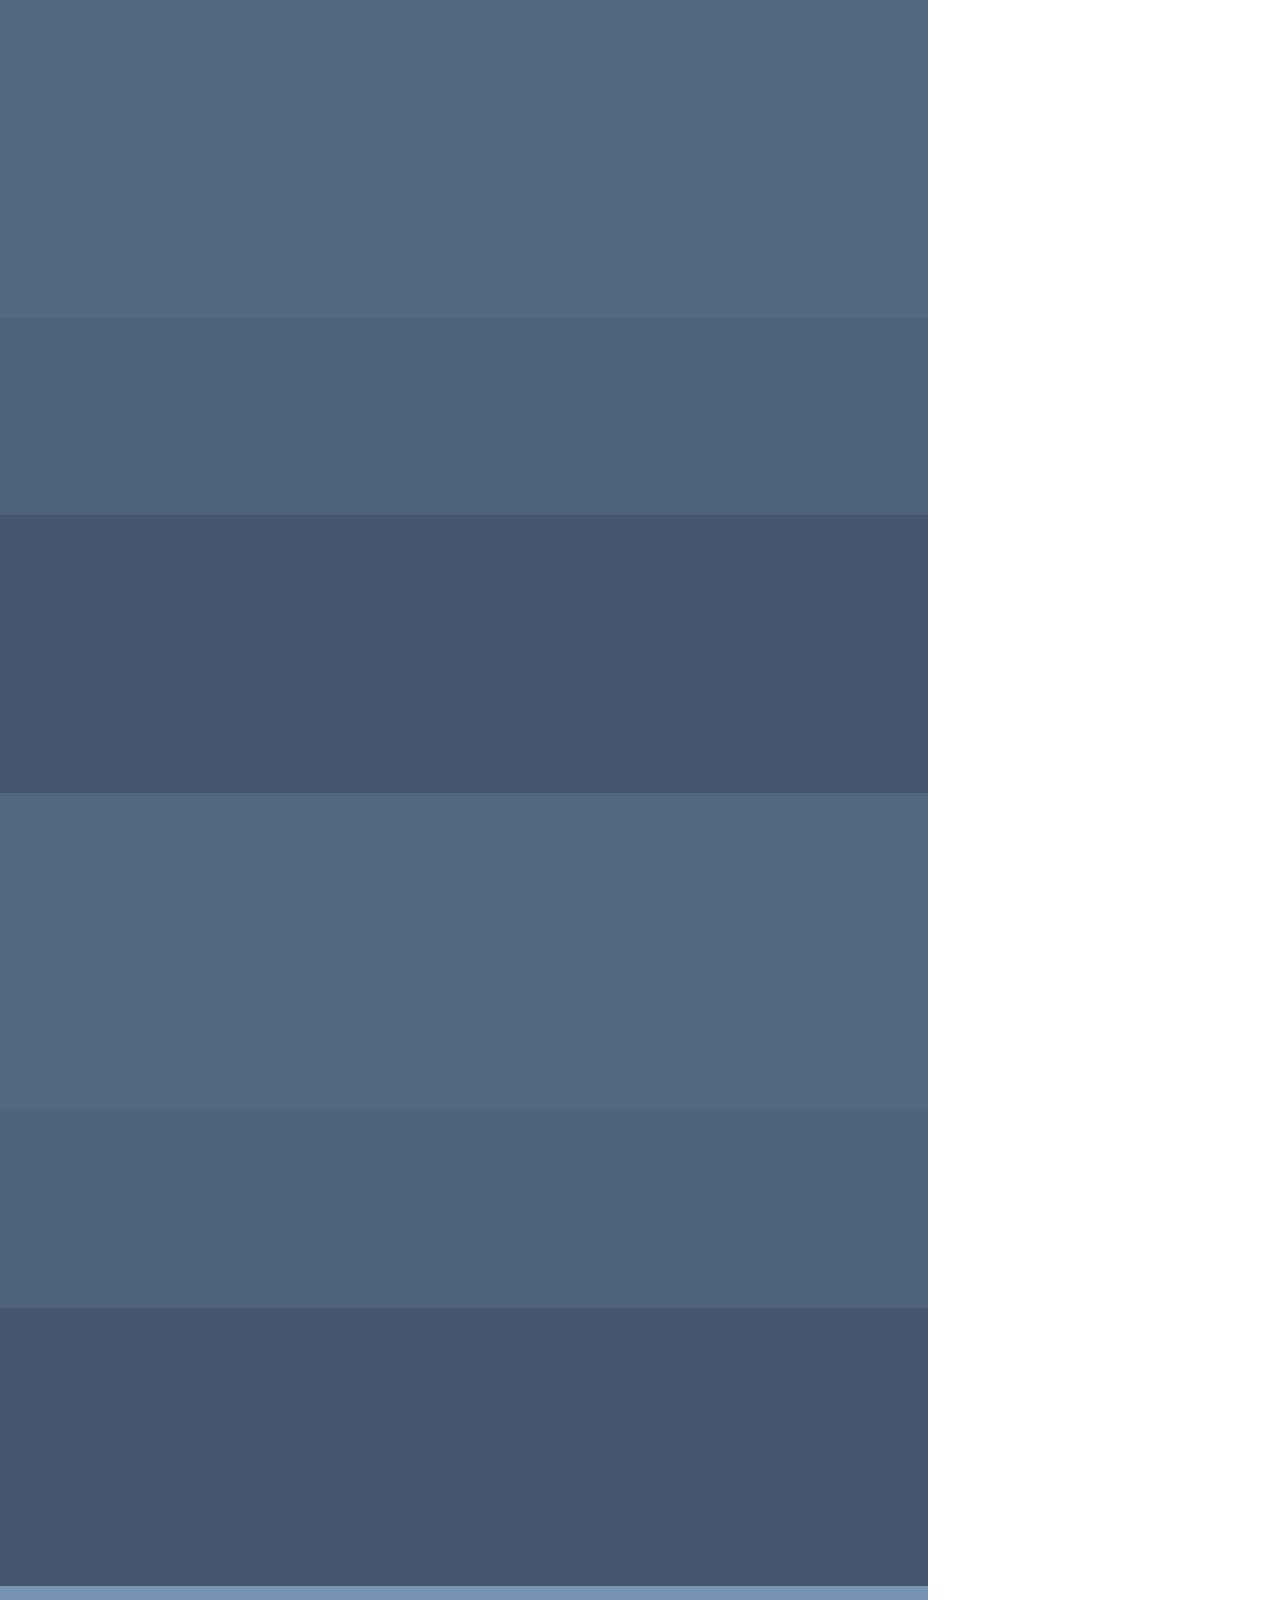
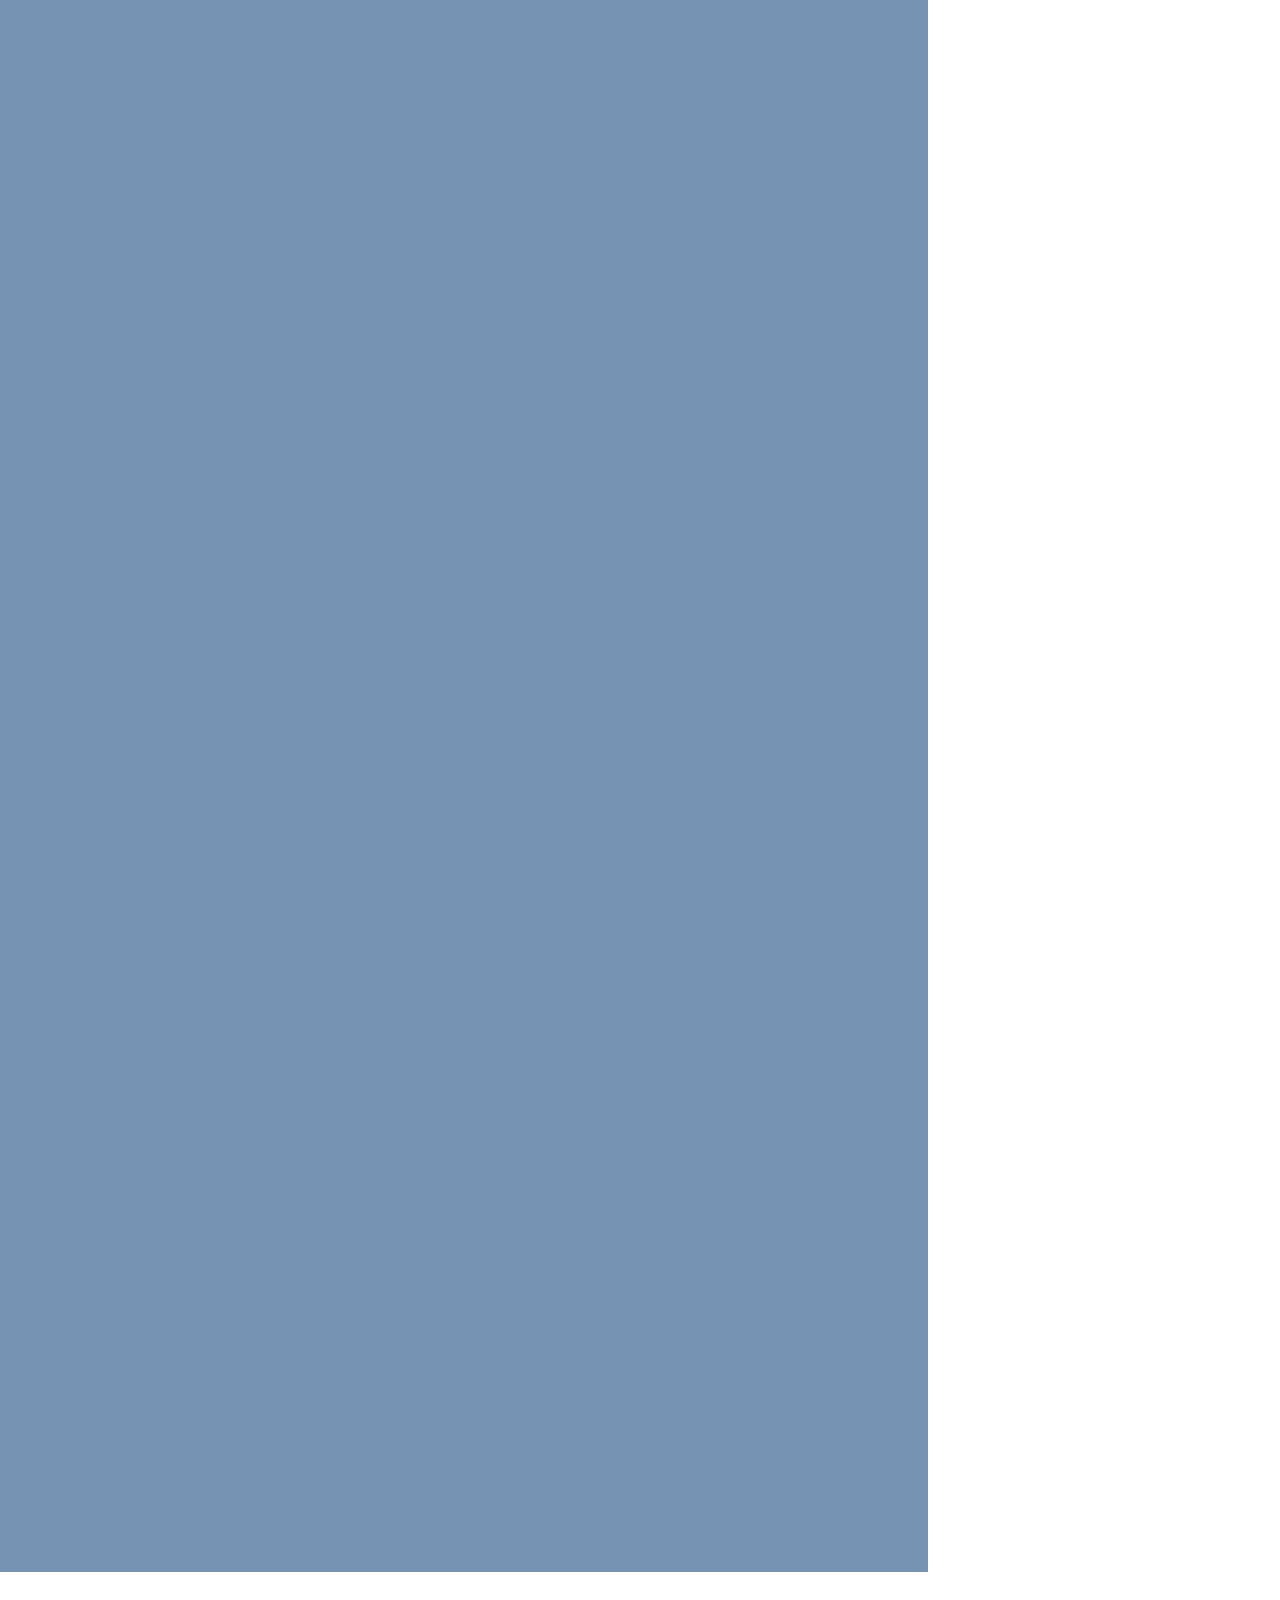
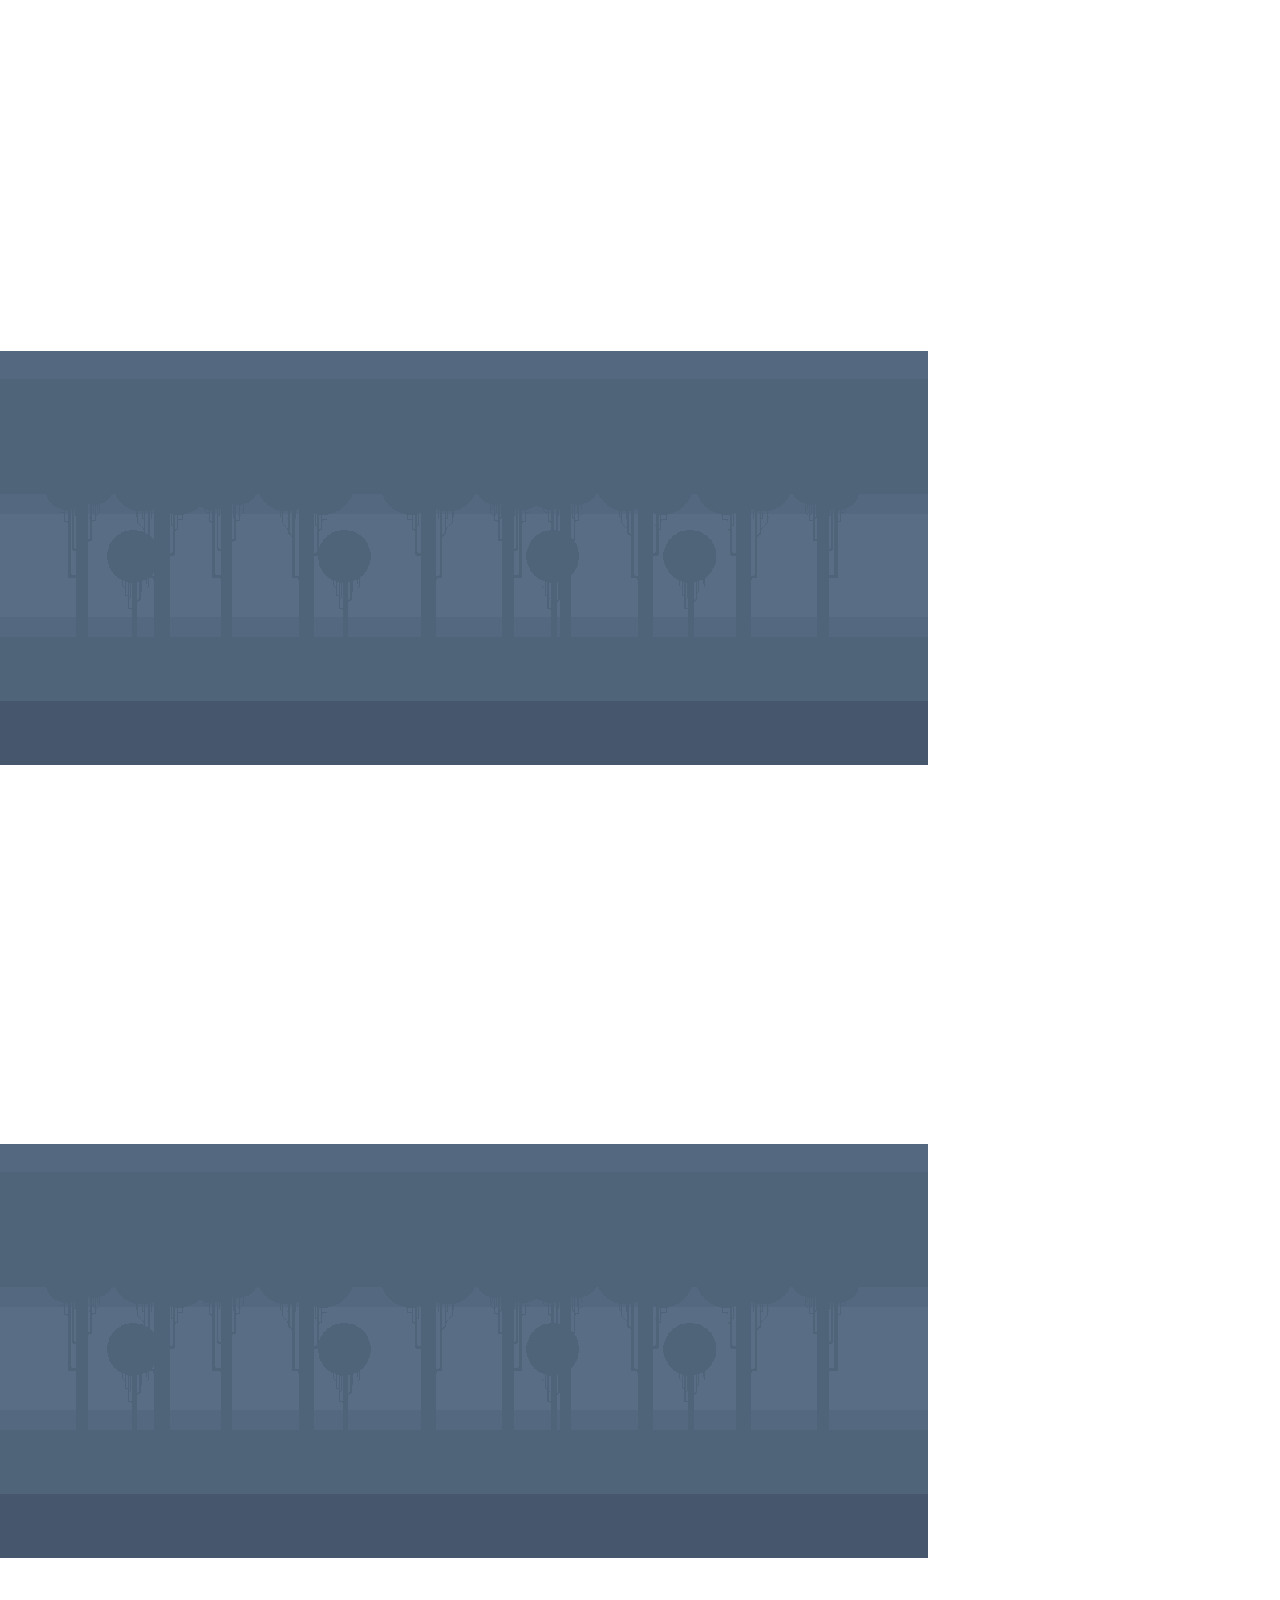
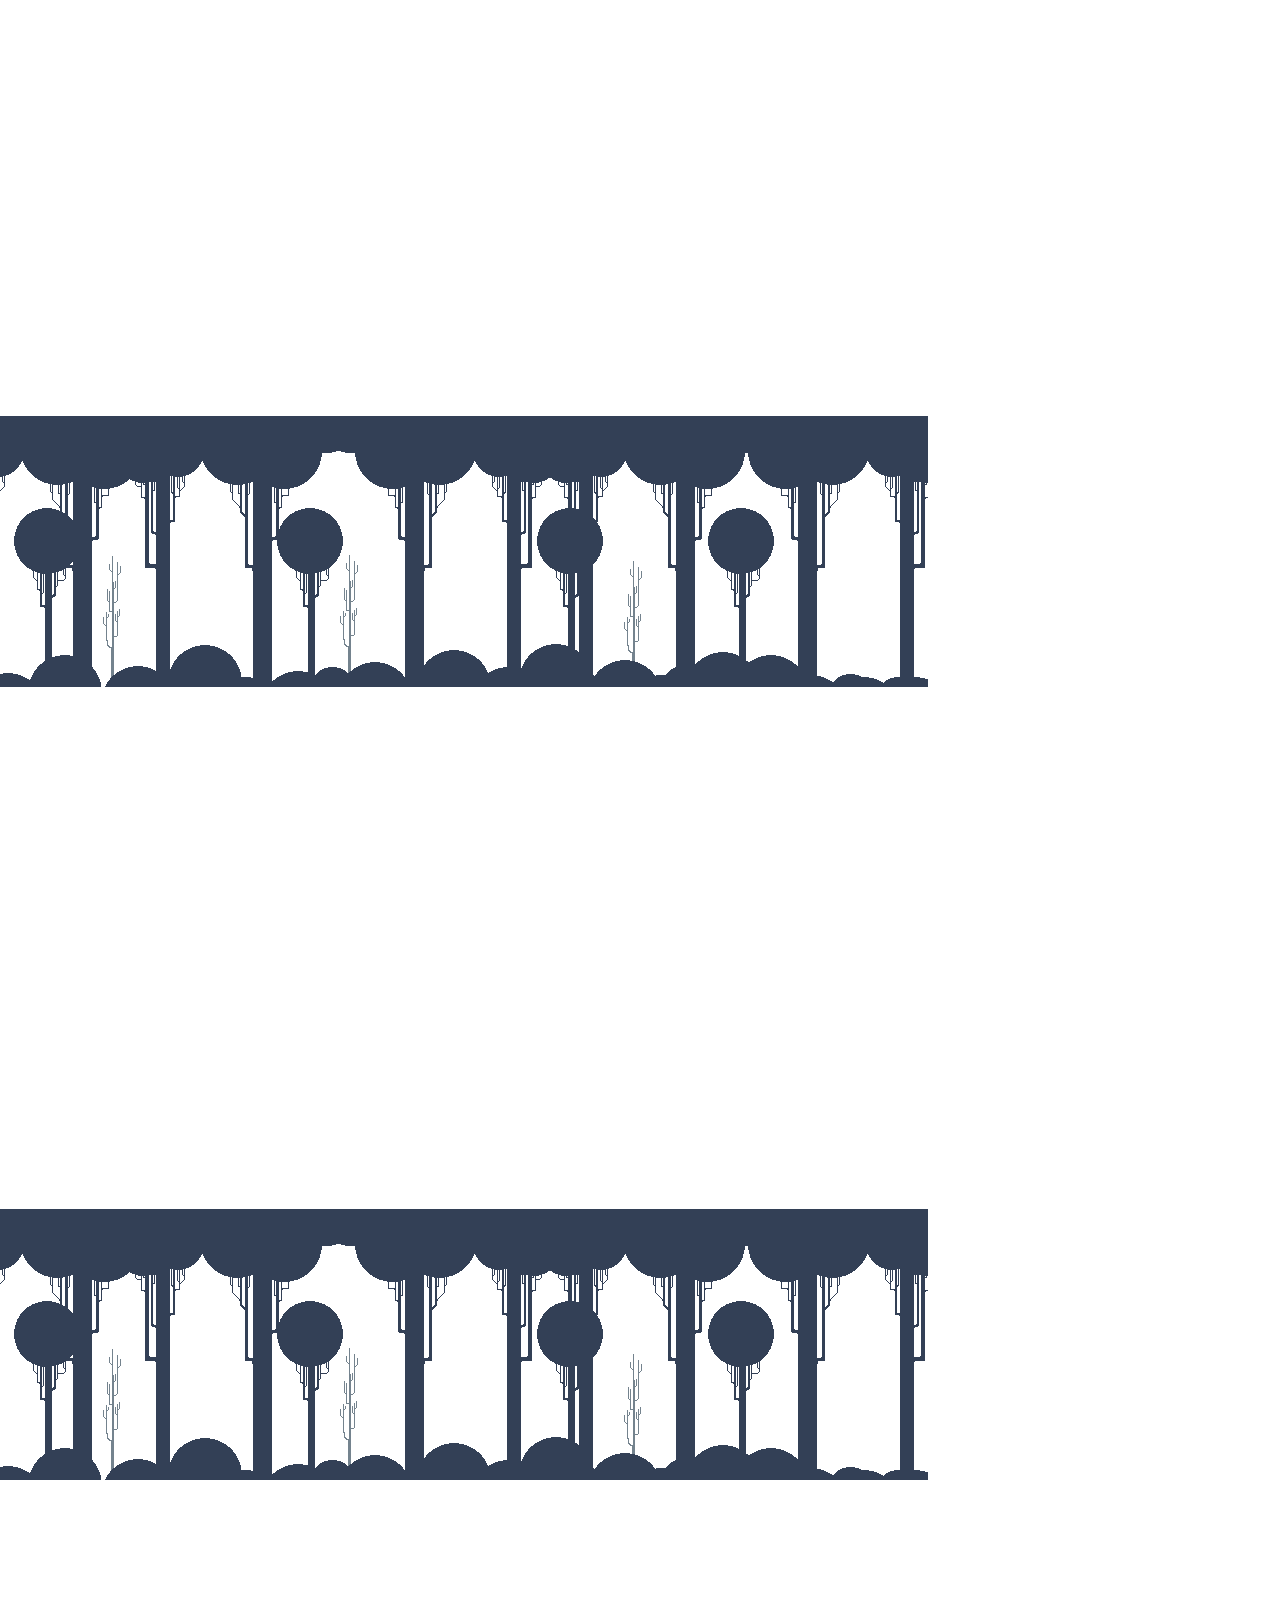
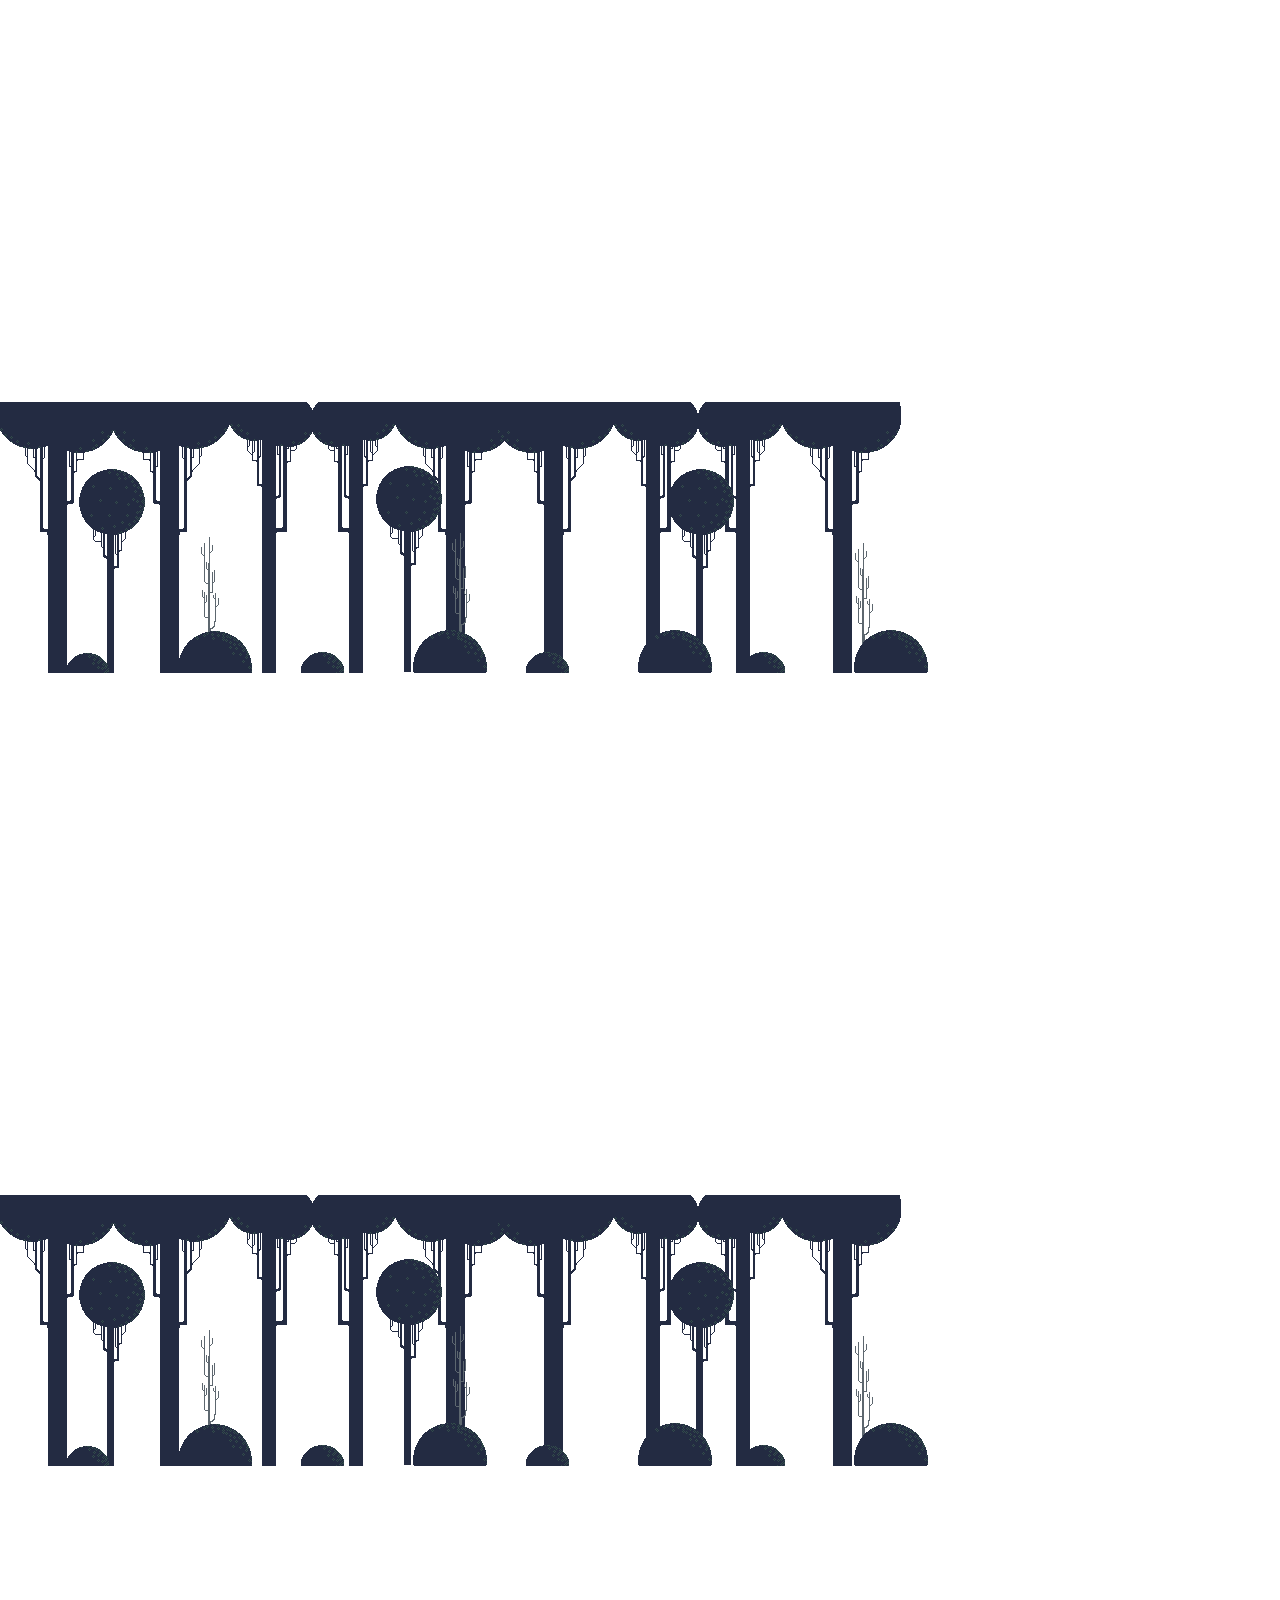
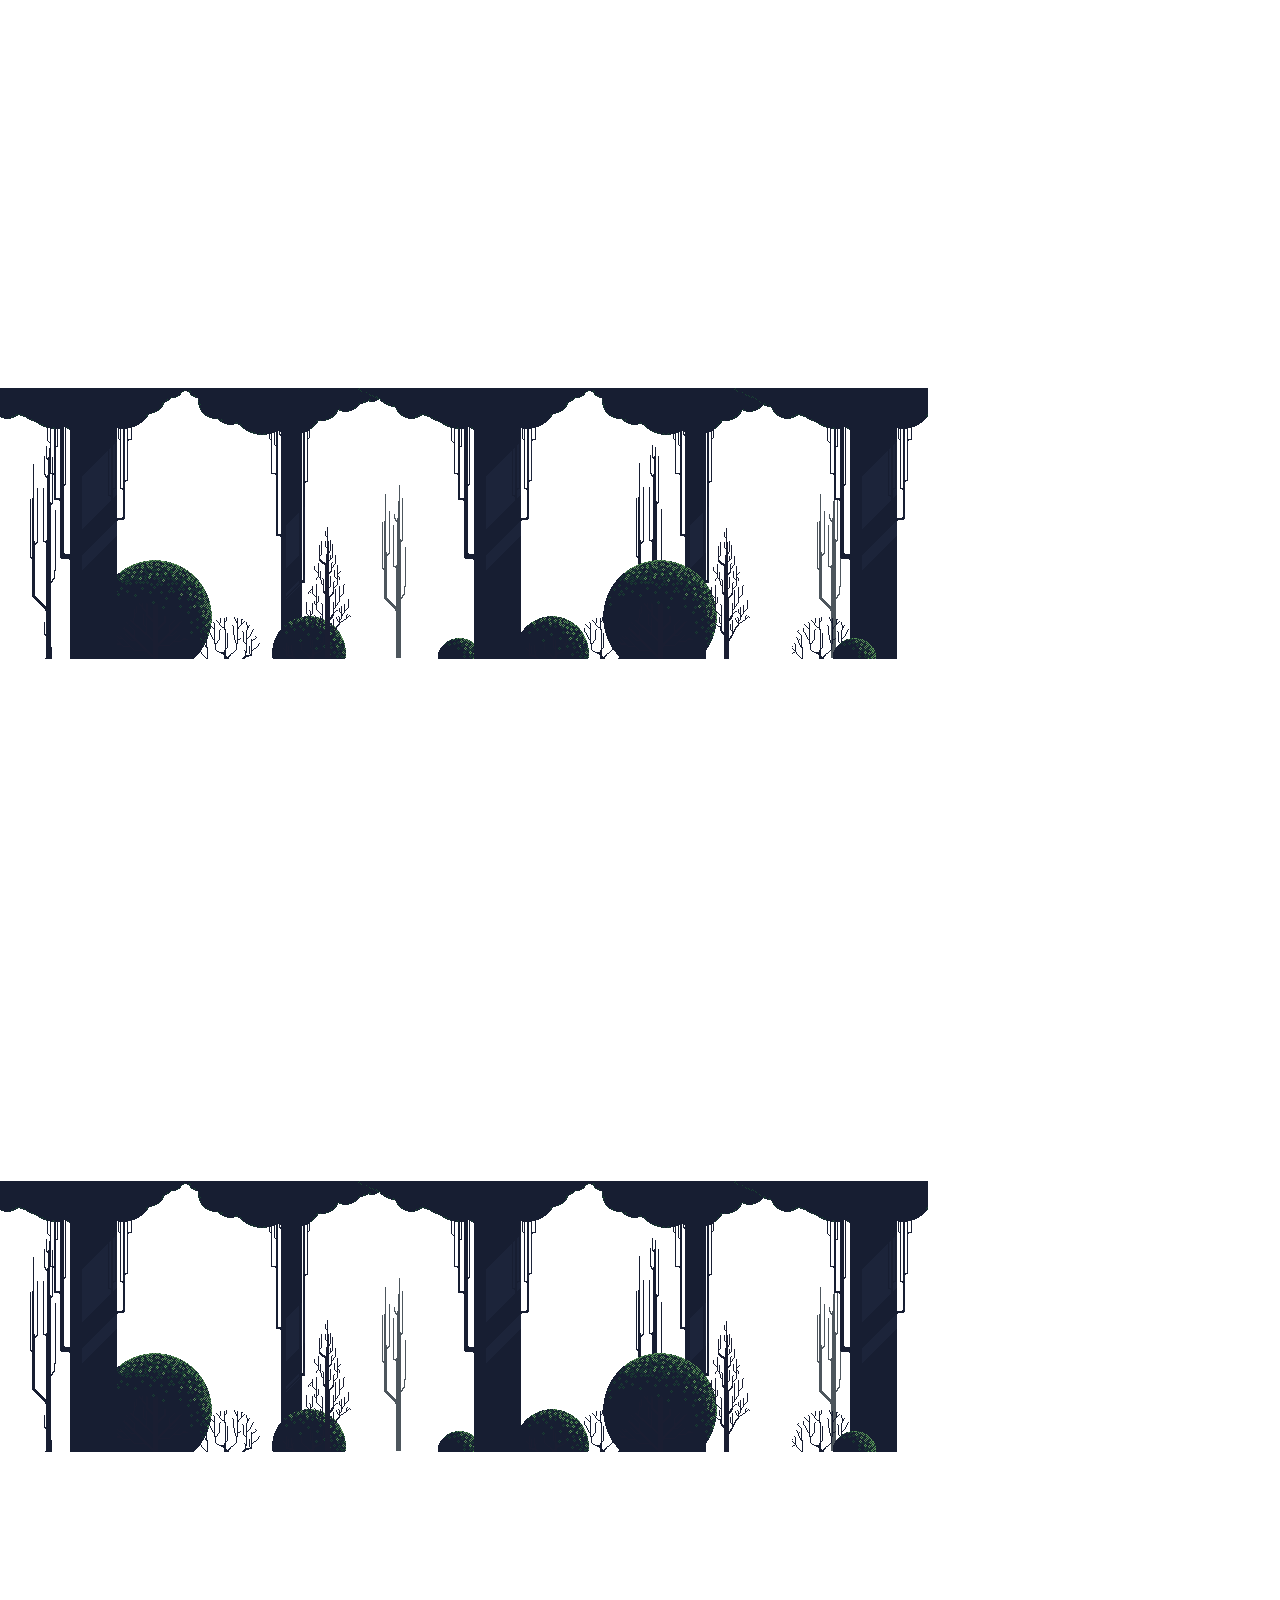
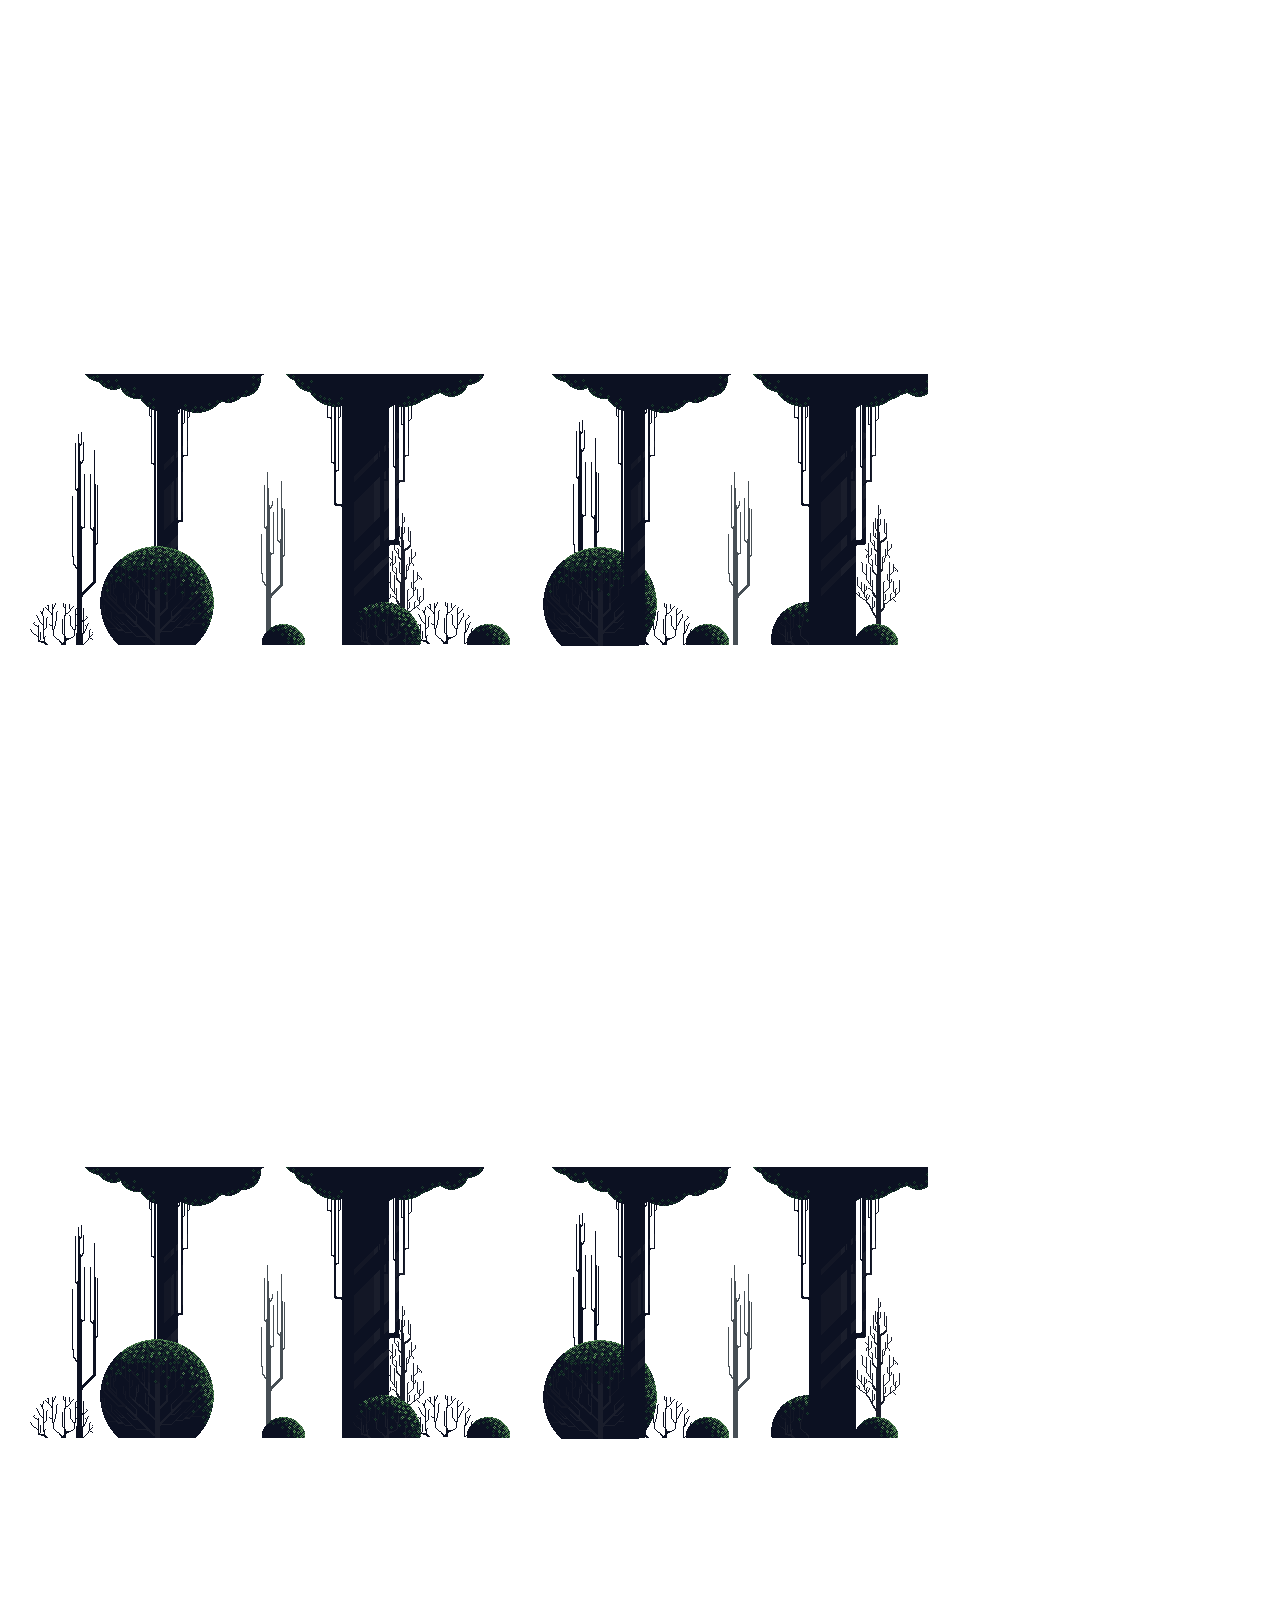
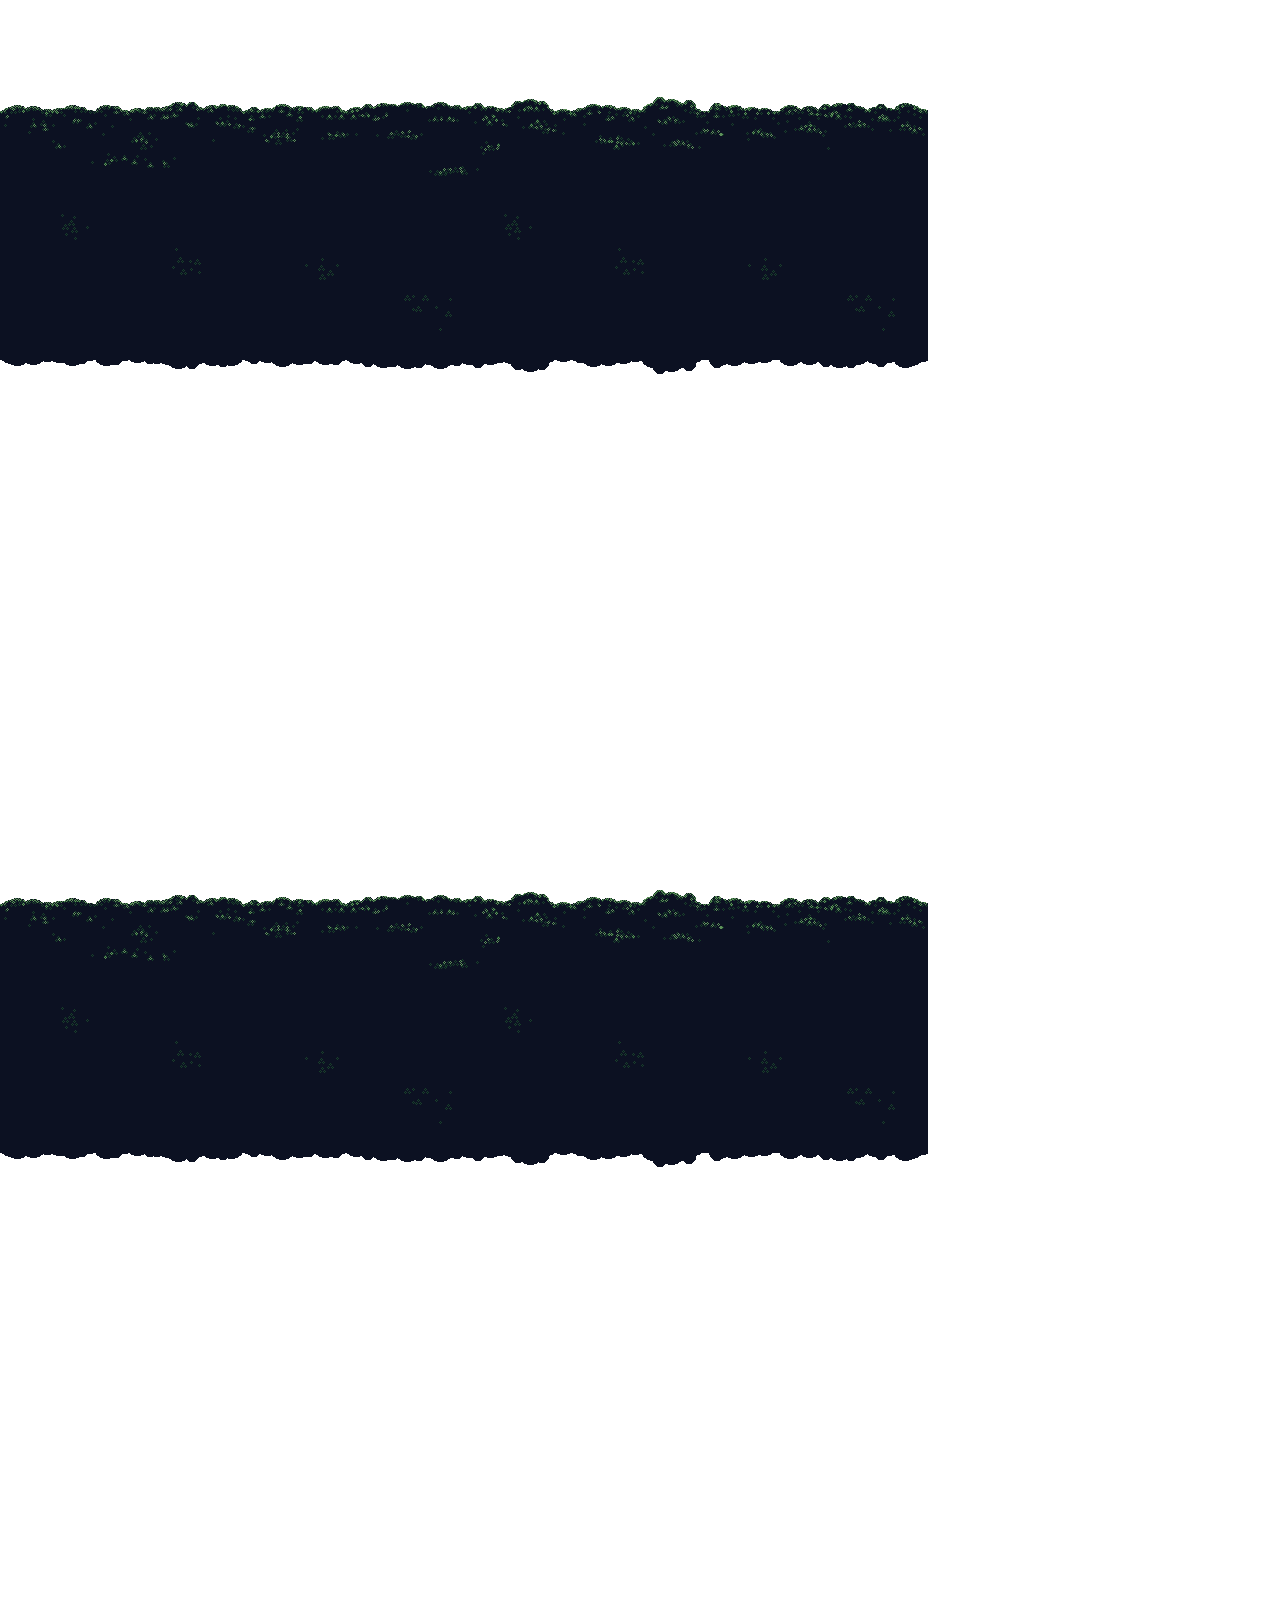
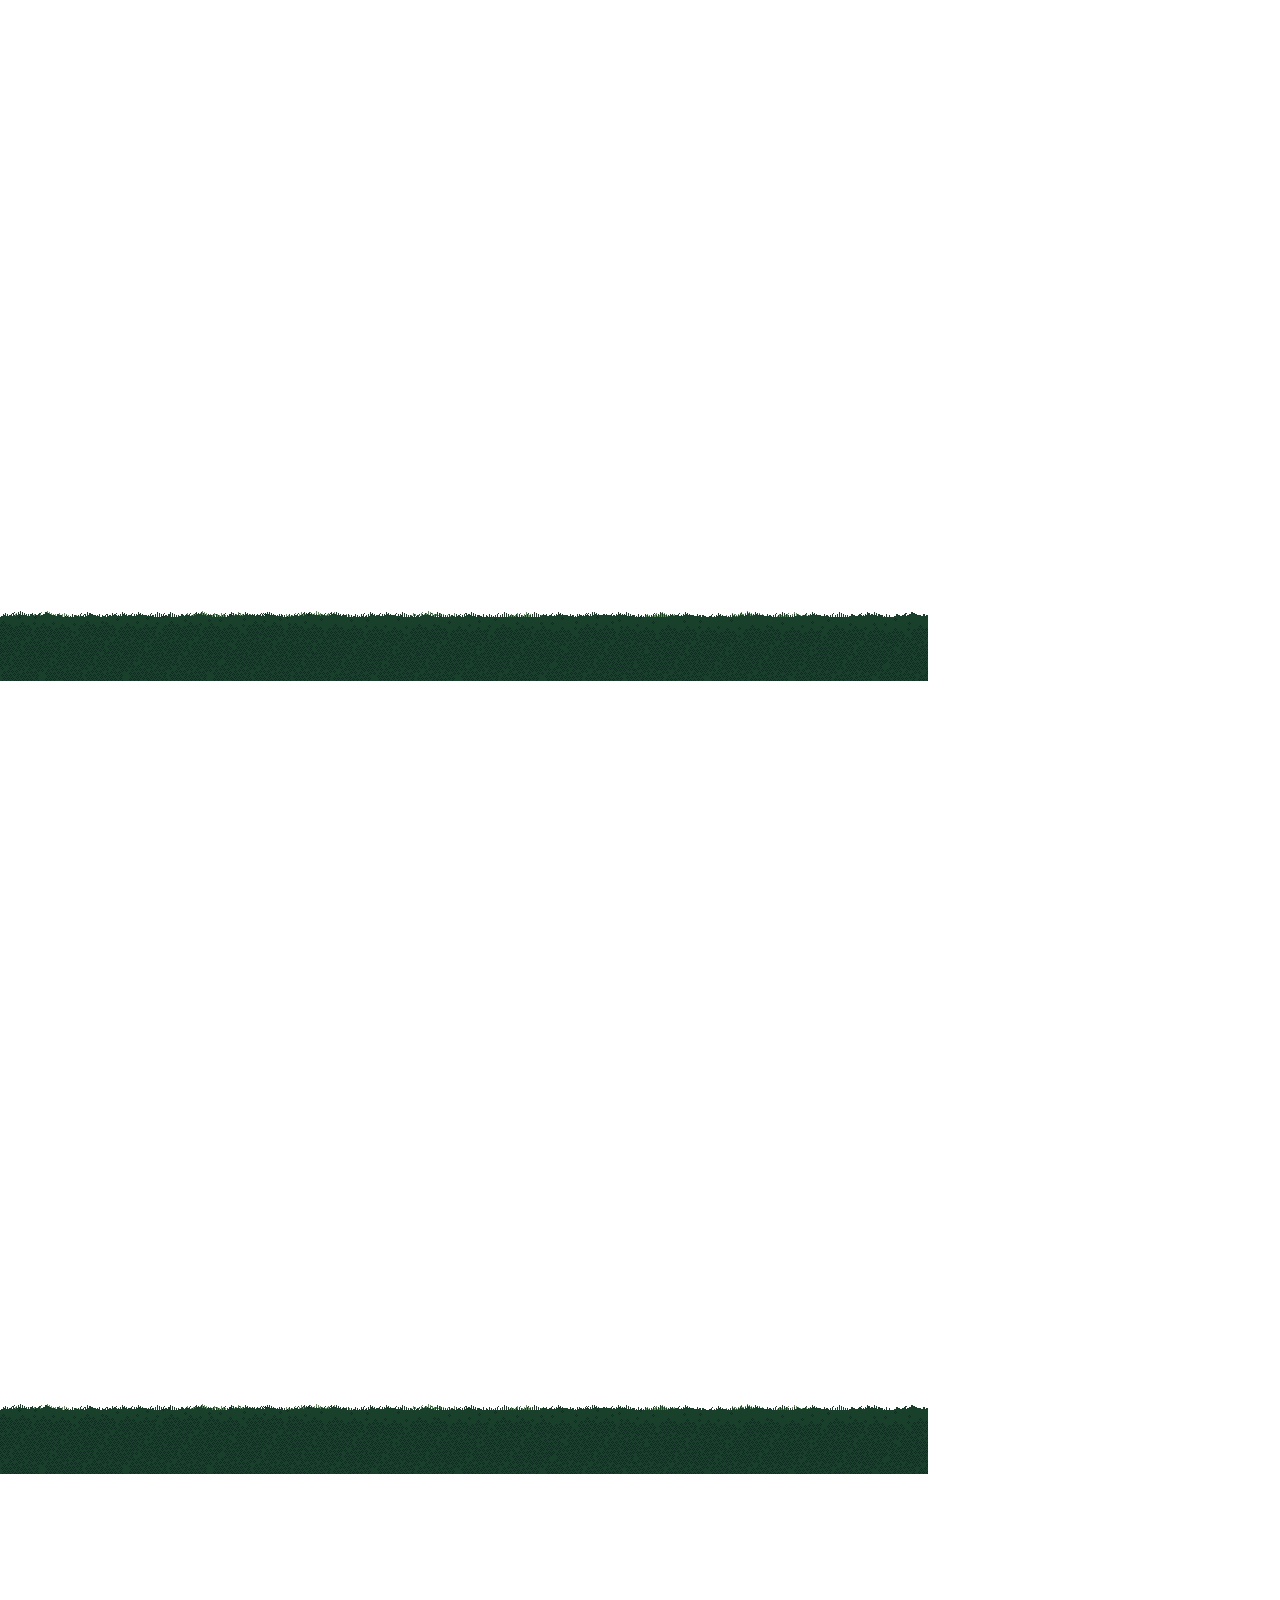
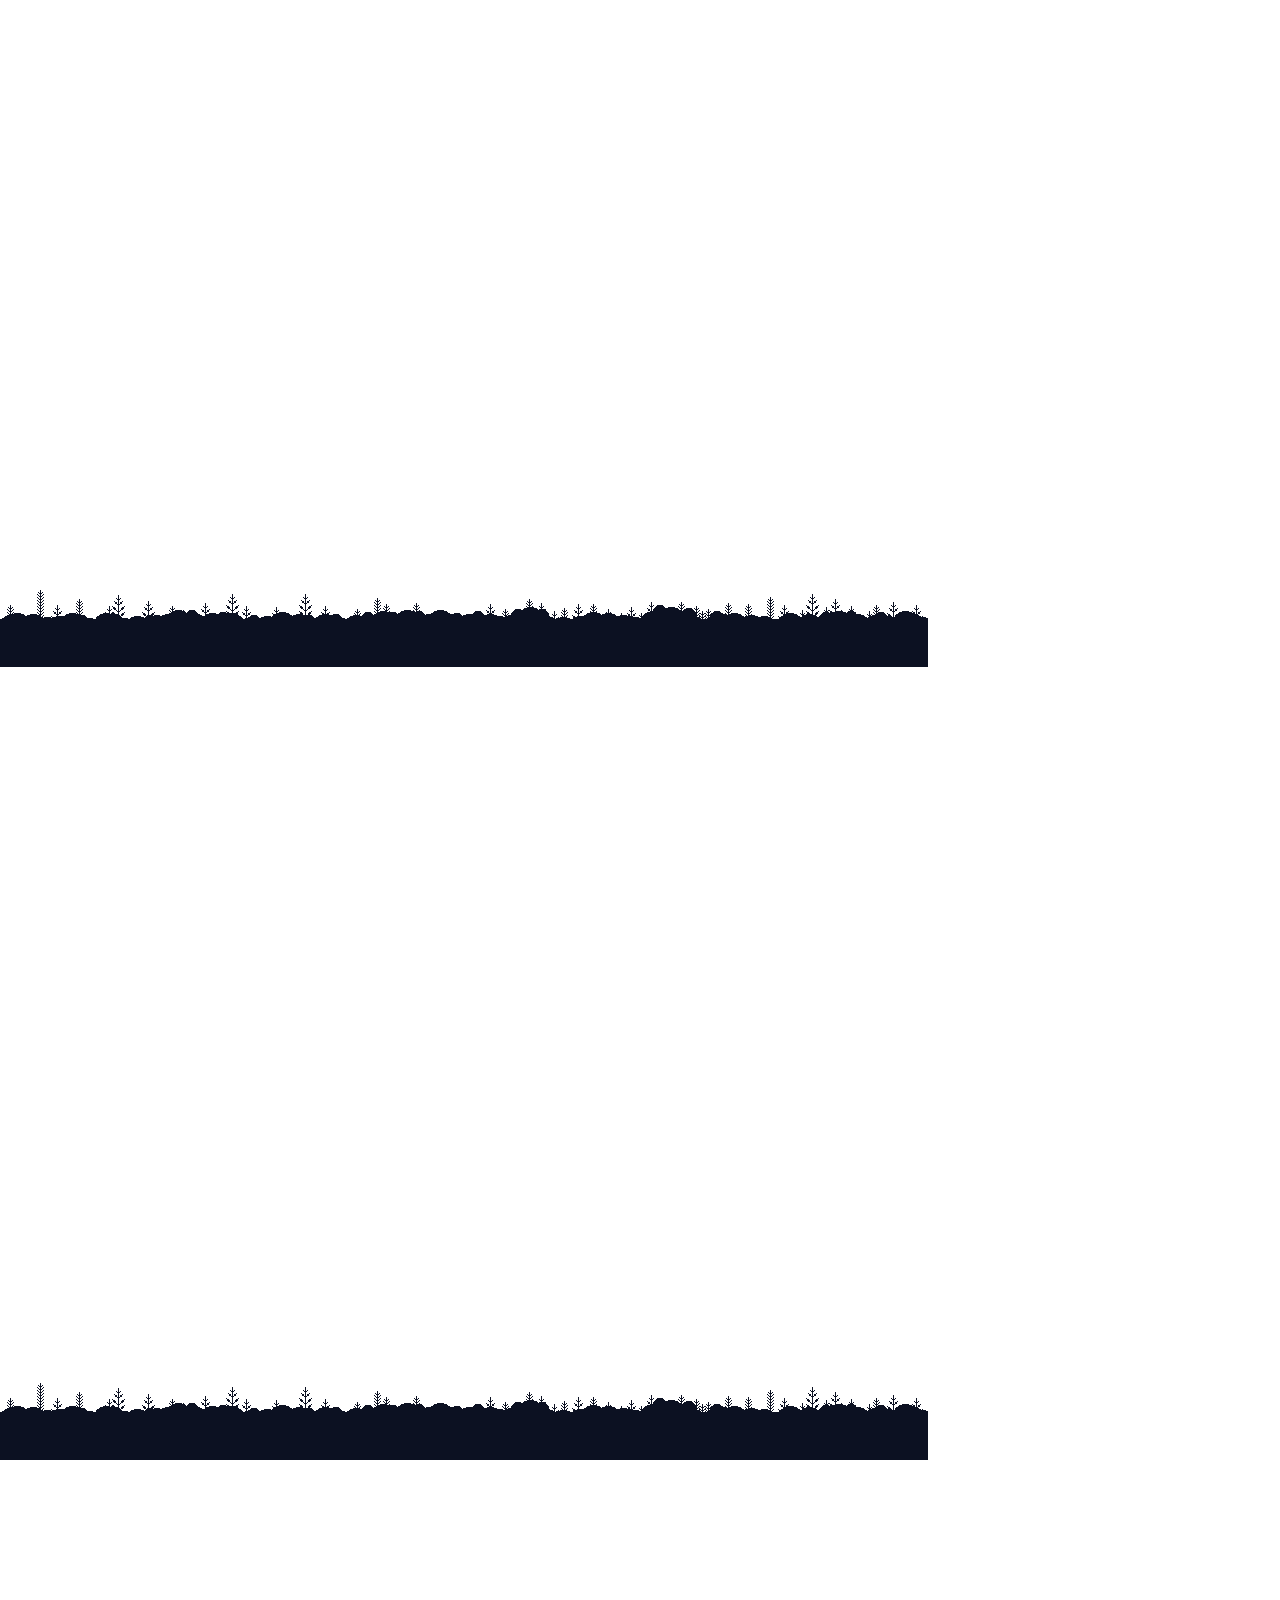
<file: index.html>
<html>
  <head>
    <meta charset="UTF-8" />
    <meta name="viewport" content="width=device-width, initial-scale=1.0" />
    <title>Pixel Habit Reminder</title>
    <link rel="stylesheet" href="style.css" />
  </head>
  <body>
    <!-- Forest Background Layers -->
    <div class="forest-background">
      <div class="bg-layer layer-0" data-speed="0.1">
        <img src="Free Pixel Art Forest/PNG/Background layers/Layer_0011_0.png" alt="Forest Layer 0">
        <img src="Free Pixel Art Forest/PNG/Background layers/Layer_0011_0.png" alt="Forest Layer 0">
      </div>
      <div class="bg-layer layer-1" data-speed="0.1">
        <img src="Free Pixel Art Forest/PNG/Background layers/Layer_0010_1.png" alt="Forest Layer 1">
        <img src="Free Pixel Art Forest/PNG/Background layers/Layer_0010_1.png" alt="Forest Layer 1">
      </div>
      <div class="bg-layer layer-2" data-speed="0.12">
        <img src="Free Pixel Art Forest/PNG/Background layers/Layer_0009_2.png" alt="Forest Layer 2">
        <img src="Free Pixel Art Forest/PNG/Background layers/Layer_0009_2.png" alt="Forest Layer 2">
      </div>
      <div class="bg-layer layer-3" data-speed="0.15">
        <img src="Free Pixel Art Forest/PNG/Background layers/Layer_0008_3.png" alt="Forest Layer 3">
        <img src="Free Pixel Art Forest/PNG/Background layers/Layer_0008_3.png" alt="Forest Layer 3">
      </div>
      <div class="bg-layer layer-4" data-speed="0.15">
        <img src="Free Pixel Art Forest/PNG/Background layers/Layer_0006_4.png" alt="Forest Layer 4">
        <img src="Free Pixel Art Forest/PNG/Background layers/Layer_0006_4.png" alt="Forest Layer 4">
      </div>
      <div class="bg-layer layer-5" data-speed="0.15">
        <img src="Free Pixel Art Forest/PNG/Background layers/Layer_0005_5.png" alt="Forest Layer 5">
        <img src="Free Pixel Art Forest/PNG/Background layers/Layer_0005_5.png" alt="Forest Layer 5">
      </div>
      <div class="bg-layer layer-6" data-speed="0.14">
        <img src="Free Pixel Art Forest/PNG/Background layers/Layer_0003_6.png" alt="Forest Layer 6">
        <img src="Free Pixel Art Forest/PNG/Background layers/Layer_0003_6.png" alt="Forest Layer 6">
      </div>
      <div class="bg-layer layer-7" data-speed="0.06">
        <img src="Free Pixel Art Forest/PNG/Background layers/Layer_0002_7.png" alt="Forest Layer 7">
        <img src="Free Pixel Art Forest/PNG/Background layers/Layer_0002_7.png" alt="Forest Layer 7">
      </div>
      <div class="bg-layer layer-8" data-speed="0.06">
        <img src="Free Pixel Art Forest/PNG/Background layers/Layer_0001_8.png" alt="Forest Layer 8">
        <img src="Free Pixel Art Forest/PNG/Background layers/Layer_0001_8.png" alt="Forest Layer 8">
      </div>
      <div class="bg-layer layer-9" data-speed="0.06">
        <img src="Free Pixel Art Forest/PNG/Background layers/Layer_0000_9.png" alt="Forest Layer 9">
        <img src="Free Pixel Art Forest/PNG/Background layers/Layer_0000_9.png" alt="Forest Layer 9">
      </div>
      <div class="bg-layer lights-1" data-speed="0.06">
        <img src="Free Pixel Art Forest/PNG/Background layers/Layer_0004_Lights.png" alt="Forest Lights 1">
        <img src="Free Pixel Art Forest/PNG/Background layers/Layer_0004_Lights.png" alt="Forest Lights 1">
      </div>
      <div class="bg-layer lights-2" data-speed="0.12">
        <img src="Free Pixel Art Forest/PNG/Background layers/Layer_0007_Lights.png" alt="Forest Lights 2">
        <img src="Free Pixel Art Forest/PNG/Background layers/Layer_0007_Lights.png" alt="Forest Lights 2">
      </div>
    </div>

    <div class="hud">
      <img
        src="Assets/profile_pic.png"
        width="55"
        height="55"
        alt="avatar"
        id="avatar"
      />
      <span id="playerName">Player Name</span>
      <img
        src="Assets/flower.png"
        alt="flowers"
        width="40"
        height="40"
        id="flowerIcon"
      />
      <span id="flowerCounter">0</span>
      <img
        src="Assets/miss_char.png"
        alt="duck"
        width="40"
        height="40"
        id="duckIcon"
      />
      <span id="duckCounter">0</span>
    </div>

    <div class="start-button-container">
      <button class="start-button pixel-corners--wrapper">
        START
      </button>
    </div>
    <div id="nameInput">
      <label id="lab">What's your name</label><br><br><br>
      <input type="text" id="name"  placeholder="...................."><br><br>
      <button class="start-button pixel-corners--wrapper">Next</button>
    </div>

    <script src="forest-background.js"></script>
  </body>
</html>
</file>
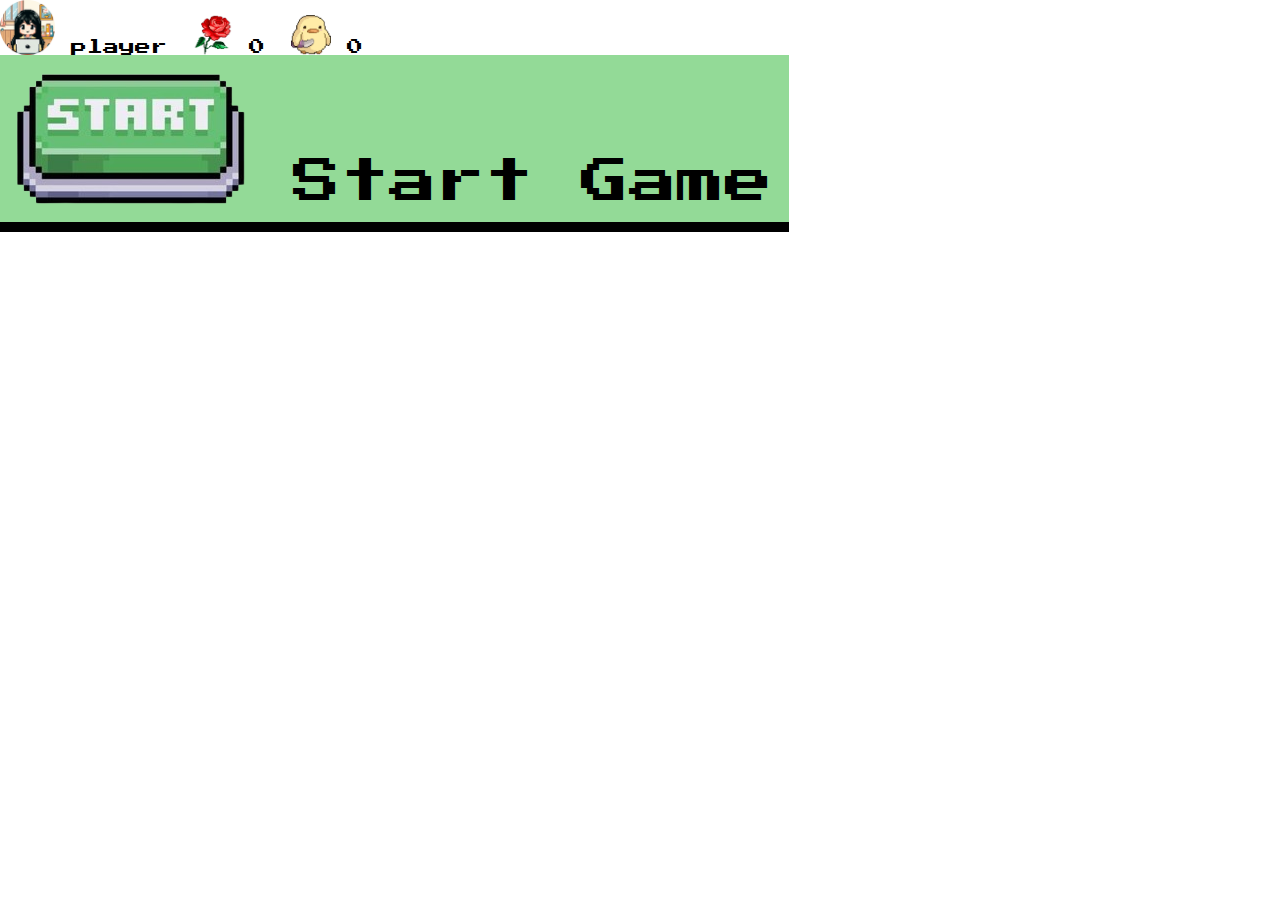
<file: main_page.html>
<html>
    <head>
        <meta charset="UTF-8">
        <meta name="viewport" content="width=device-width, initial-scale=1.0">
        <title>Pixel Habit Reminder</title>
        <link rel="stylesheet" href="style.css">
    </head>
    <body>
        <div class="hud">
            <img src="Assets/profile_pic.png" width="55" height="55" alt="avatar" id="avatar">
            <span id="palyerName">player</span>
            <img src="Assets/flower.png" alt="flowers" width="40" height="40" id="flowerIcon">
            <span id="flowerCounter">0</span>
            <img src="Assets/miss_char.png" alt="duck" width="40" height="40" id="duckIcon">
            <span id="duckCounter">0</span>
        </div>
        
        <div class="start-button-container">
            <button class="start-button">
                <img src="Assets/start_button.png" alt="Start" class="start-button-img">
                <span class="start-text">Start Game</span>
            </button>
        </div>
    </body>
</html>
</file>
<file: style.css>
@import url("https://fonts.googleapis.com/css2?family=Press+Start+2P&display=swap");

*,
*::before,
*::after {
  margin: 0;
  padding: 0;
  box-sizing: border-box;
}

body {
  font-family: "Press Start 2P", system-ui;
  font-weight: 400;
  font-style: normal;
  overflow-x: hidden;
  position: relative;
}

#flowerIcon,
#duckIcon {
  margin-left: 10px;
}

/* ////////////////////////// */

/* Forest Background */
.background {
  position: fixed;
  top: 0;
  left: 0;
  width: 100%;
  height: 100%;
  overflow: hidden;
  pointer-events: none;
}
.backgroundLayers {
  position: absolute;
  top: 0;
  left: 0;
  width: 100%;
  height: 100%;
  object-fit: cover;
}

/* buttoms style */

.pixel-corners,
.pixel-corners--wrapper {
  clip-path: polygon(
    0px calc(100% - 2px),
    6px calc(100% - 2px),
    6px calc(100% + 4px),
    12px calc(100% + 4px),
    12px calc(100% + 10px),
    calc(100% - 12px) calc(100% + 10px),
    calc(100% - 12px) calc(100% + 4px),
    calc(100% - 6px) calc(100% + 4px),
    calc(100% - 6px) calc(100% - 2px),
    100% calc(100% - 2px),
    100% 12px,
    calc(100% - 6px) 12px,
    calc(100% - 6px) 6px,
    calc(100% - 12px) 6px,
    calc(100% - 12px) 0px,
    12px 0px,
    12px 6px,
    6px 6px,
    6px 12px,
    0px 12px
  );
  position: relative;
}

.pixel-corners:active,
.pixel-corners--wrapper:active {
  clip-path: polygon(
    0px calc(100% - 12px),
    6px calc(100% - 12px),
    6px calc(100% - 6px),
    12px calc(100% - 6px),
    12px 100%,
    calc(100% - 12px) 100%,
    calc(100% - 12px) calc(100% - 6px),
    calc(100% - 6px) calc(100% - 6px),
    calc(100% - 6px) calc(100% - 12px),
    100% calc(100% - 12px),
    100% 12px,
    calc(100% - 6px) 12px,
    calc(100% - 6px) 6px,
    calc(100% - 12px) 6px,
    calc(100% - 12px) 0px,
    12px 0px,
    12px 6px,
    6px 6px,
    6px 12px,
    0px 12px
  );
  position: relative;
}

.pixel-corners {
  border: 6px solid transparent;
}

.pixel-corners--wrapper {
  width: fit-content;
  height: fit-content;
}

.pixel-corners--wrapper .pixel-corners {
  display: block;
  clip-path: polygon(
    6px 12px,
    12px 12px,
    12px 6px,
    calc(100% - 12px) 6px,
    calc(100% - 12px) 12px,
    calc(100% - 6px) 12px,
    calc(100% - 6px) calc(100% - 12px),
    calc(100% - 12px) calc(100% - 12px),
    calc(100% - 12px) calc(100% - 6px),
    12px calc(100% - 6px),
    12px calc(100% - 12px),
    6px calc(100% - 12px)
  );
}

.pixel-corners::after,
.pixel-corners--wrapper::after {
  content: "";
  position: absolute;
  clip-path: polygon(
    0px calc(100% - 2px),
    6px calc(100% - 2px),
    6px calc(100% + 4px),
    12px calc(100% + 4px),
    12px calc(100% + 10px),
    calc(100% - 12px) calc(100% + 10px),
    calc(100% - 12px) calc(100% + 4px),
    calc(100% - 6px) calc(100% + 4px),
    calc(100% - 6px) calc(100% - 2px),
    100% calc(100% - 2px),
    100% 12px,
    calc(100% - 6px) 12px,
    calc(100% - 6px) 6px,
    calc(100% - 12px) 6px,
    calc(100% - 12px) 0px,
    12px 0px,
    12px 6px,
    6px 6px,
    6px 12px,
    0px 12px,
    0px 50%,
    6px 50%,
    6px 12px,
    12px 12px,
    12px 6px,
    calc(100% - 12px) 6px,
    calc(100% - 12px) 12px,
    calc(100% - 6px) 12px,
    calc(100% - 6px) calc(100% - 12px),
    calc(100% - 12px) calc(100% - 12px),
    calc(100% - 12px) calc(100% - 6px),
    12px calc(100% - 6px),
    12px calc(100% - 12px),
    6px calc(100% - 12px),
    6px 50%,
    0px 50%
  );
  top: 0;
  bottom: 0;
  left: 0;
  right: 0;
  background: #000000;
  display: block;
  pointer-events: none;
}

.pixel-corners::after {
  margin: -6px;
}
.pixel-corners,
.pixel-corners--wrapper {
  clip-path: polygon(
    0px calc(100% - 2px),
    6px calc(100% - 2px),
    6px calc(100% + 4px),
    12px calc(100% + 4px),
    12px calc(100% + 10px),
    calc(100% - 12px) calc(100% + 10px),
    calc(100% - 12px) calc(100% + 4px),
    calc(100% - 6px) calc(100% + 4px),
    calc(100% - 6px) calc(100% - 2px),
    100% calc(100% - 2px),
    100% 12px,
    calc(100% - 6px) 12px,
    calc(100% - 6px) 6px,
    calc(100% - 12px) 6px,
    calc(100% - 12px) 0px,
    12px 0px,
    12px 6px,
    6px 6px,
    6px 12px,
    0px 12px
  );
  position: relative;
}

.pixel-corners:active,
.pixel-corners--wrapper:active {
  clip-path: polygon(
    0px calc(100% - 12px),
    6px calc(100% - 12px),
    6px calc(100% - 6px),
    12px calc(100% - 6px),
    12px 100%,
    calc(100% - 12px) 100%,
    calc(100% - 12px) calc(100% - 6px),
    calc(100% - 6px) calc(100% - 6px),
    calc(100% - 6px) calc(100% - 12px),
    100% calc(100% - 12px),
    100% 12px,
    calc(100% - 6px) 12px,
    calc(100% - 6px) 6px,
    calc(100% - 12px) 6px,
    calc(100% - 12px) 0px,
    12px 0px,
    12px 6px,
    6px 6px,
    6px 12px,
    0px 12px
  );
  position: relative;
}

.pixel-corners {
  border: 6px solid transparent;
}

.pixel-corners--wrapper {
  width: fit-content;
  height: fit-content;
}

.pixel-corners--wrapper .pixel-corners {
  display: block;
  clip-path: polygon(
    6px 12px,
    12px 12px,
    12px 6px,
    calc(100% - 12px) 6px,
    calc(100% - 12px) 12px,
    calc(100% - 6px) 12px,
    calc(100% - 6px) calc(100% - 12px),
    calc(100% - 12px) calc(100% - 12px),
    calc(100% - 12px) calc(100% - 6px),
    12px calc(100% - 6px),
    12px calc(100% - 12px),
    6px calc(100% - 12px)
  );
}

.pixel-corners::after,
.pixel-corners--wrapper::after {
  content: "";
  position: absolute;
  clip-path: polygon(
    0px calc(100% - 2px),
    6px calc(100% - 2px),
    6px calc(100% + 4px),
    12px calc(100% + 4px),
    12px calc(100% + 10px),
    calc(100% - 12px) calc(100% + 10px),
    calc(100% - 12px) calc(100% + 4px),
    calc(100% - 6px) calc(100% + 4px),
    calc(100% - 6px) calc(100% - 2px),
    100% calc(100% - 2px),
    100% 12px,
    calc(100% - 6px) 12px,
    calc(100% - 6px) 6px,
    calc(100% - 12px) 6px,
    calc(100% - 12px) 0px,
    12px 0px,
    12px 6px,
    6px 6px,
    6px 12px,
    0px 12px,
    0px 50%,
    6px 50%,
    6px 12px,
    12px 12px,
    12px 6px,
    calc(100% - 12px) 6px,
    calc(100% - 12px) 12px,
    calc(100% - 6px) 12px,
    calc(100% - 6px) calc(100% - 12px),
    calc(100% - 12px) calc(100% - 12px),
    calc(100% - 12px) calc(100% - 6px),
    12px calc(100% - 6px),
    12px calc(100% - 12px),
    6px calc(100% - 12px),
    6px 50%,
    0px 50%
  );
  top: 0;
  bottom: 0;
  left: 0;
  right: 0;
  background: #000000;
  display: block;
  pointer-events: none;
}

.pixel-corners:active::after,
.pixel-corners--wrapper:active::after {
  content: "";
  position: absolute;
  clip-path: polygon(
    0px calc(100% - 12px),
    6px calc(100% - 12px),
    6px calc(100% - 6px),
    12px calc(100% - 6px),
    12px 100%,
    calc(100% - 12px) 100%,
    calc(100% - 12px) calc(100% - 6px),
    calc(100% - 6px) calc(100% - 6px),
    calc(100% - 6px) calc(100% - 12px),
    100% calc(100% - 12px),
    100% 12px,
    calc(100% - 6px) 12px,
    calc(100% - 6px) 6px,
    calc(100% - 12px) 6px,
    calc(100% - 12px) 0px,
    12px 0px,
    12px 6px,
    6px 6px,
    6px 12px,
    0px 12px,
    0px 50%,
    6px 50%,
    6px 12px,
    12px 12px,
    12px 6px,
    calc(100% - 12px) 6px,
    calc(100% - 12px) 12px,
    calc(100% - 6px) 12px,
    calc(100% - 6px) calc(100% - 12px),
    calc(100% - 12px) calc(100% - 12px),
    calc(100% - 12px) calc(100% - 6px),
    12px calc(100% - 6px),
    12px calc(100% - 12px),
    6px calc(100% - 12px),
    6px 50%,
    0px 50%
  );
  top: 0;
  bottom: 0;
  left: 0;
  right: 0;
  background: #000000;
  display: block;
  pointer-events: none;
}

.pixel-corners::after {
  margin: -6px;
}

/* start page */

.start-button {
  font-family: "Press Start 2P", system-ui;
  font-size: 3rem;
  background-color: #93da97;
  border: none;
  padding: 1rem;
  box-shadow: 0px 10px 0px 0px black;
  cursor: pointer;
  position: relative;
  display: block;
}

.start-button:hover {
  background-color: #5e936c;
}

.start-button:active {
  transform: translateY(10px);
  box-shadow: none;
}

#startPage {
  height: 90vh;
  display: none;
  align-items: center;
  justify-content: center;
  position: relative;
}

/* name page  */

#namePage {
  height: 100vh;
  display: none;
  flex-direction: column;
  align-items: center;
  justify-content: center;
  text-align: center;
  position: relative;
  gap: 1rem;
}

#namePage > button {
  position: absolute;
  bottom: 0;
  right: 0;
  margin: 4%;
}

#namePage label {
  color: honeydew;
  font-size: xx-large;
  justify-content: center;
}

#namePage input {
  background-color: honeydew;
  border-radius: 999px;
  font-family: "Press Start 2P", system-ui;
  font-size: 1.25rem;
  text-align: center;
  padding: 1rem;
  border: none;
}

/* Rules Page */

#rulesPage {
  height: 100vh;
  display: none;
  align-items: center;
  text-align: left;
  justify-content: center;
  position: relative;
}

#rulesPage > button {
  position: absolute;
  bottom: 0;
  right: 0;
  margin: 4%;
}

#rulesPage > P {
  padding: 30px;
  margin-bottom: 190px;
  color: honeydew;
  font-size: 15px;
  justify-content: center;
}

/* tasks page */

#taskPage {
  height: 100vh;
  flex-direction: column;
  align-items: center;
  justify-content: center;
  text-align: center;
  position: relative;
  gap: 1rem;
  display: none;
}

#taskPage > button {
  position: absolute;
  bottom: 0;
  right: 0;
  margin: 4%;
}

#taskPage label {
  color: honeydew;
  font-size: xx-large;
  justify-content: center;
  white-space: nowrap;
  overflow: hidden;
  animation: typing 2.5s steps(50) forwards,
    blink 0.6s step-end infinite alternate;
}

#taskPage input {
  background-color: honeydew;
  border-radius: 999px;
  font-family: "Press Start 2P", system-ui;
  font-size: 1.25rem;
  text-align: center;
  padding: 1rem;
  display: block;
  border: none;
  animation: blink 1s step-end infinite alternate;
}

/* head up dispaly */

#hud {
  background-color: #c7d9dd;
  position: fixed;
  top: 1rem;
  right: 0;
  display: none;
  align-items: center;
  gap: 10px;
  padding: 10px;
  border-top-left-radius: 999px;
  border-bottom-left-radius: 999px;
  transition: all 0.5 ease-in;
}

/* Emma */

#emma {
  display: none;
  position: absolute;
  top: 35.1%;
  right: 48%;
}

#emmaPhoto {
  width: 80px;
}

/* speech Bubble */

#speechBubble {
  position: absolute;
  background: white;
  border: 3.5px solid black;
  border-radius: 1rem;
  padding: 20px;
  font-family: "Press Start 2P";
  font-size: 12px;
  display: none;
  box-shadow: 5px 5px 2px black;
  bottom: 30%;
  left: 45.5%;
}

#speechBubble::after {
  content: "";
  position: absolute;
  bottom: -20px;
  left: 40px;
  border-left: 12px solid transparent;
  border-right: 12px solid transparent;
  border-top: 12px solid black;
}

#speechBubble::before {
  content: "";
  position: absolute;
  bottom: -8px;
  left: 42px;
  border-left: 10px solid transparent;
  border-right: 10px solid transparent;
  border-top: 10px solid white;
}

#homePage {
  display: none;
}

#homeBtns {
  display: flex;
  position: absolute;
  top: 0;
  gap: 20px;
  margin: 1.9rem;
}

#week {
  color: aliceblue;
  position: relative;
  display: flex;
  font-size: xx-large;
  bottom: 1rem;
  left: 42rem;
}

#date {
  color: aliceblue;
  position: relative;
  align-items: center;
  text-align: center;
  justify-content: center;
  display: flex;
  top: 2.5rem;
  left: 27rem;
  gap: 10px;
}

#date > div > p {
  font-size: x-large;
  padding: 10px;
}

#clock {
  display: flex;
  color: aliceblue;
  position: relative;
  align-items: center;
  text-align: center;
  justify-content: center;
  display: flex;
  top: 6rem;
  left: 12rem;
  gap: 10px;
}

#clock > div > p {
  font-size: x-large;
  padding: 10px;
}

#weather {
  font-size: xx-large;
  color: #c7d9dd;
  text-align: center;
  align-items: center;
  justify-content: center;
  display: flex;
  position: absolute;
  left: 45.5%;
  bottom: 44%;
}

.homebtn {
  font-family: "Press Start 2P", system-ui;
  font-size: 1.5rem;
  background-color: #c7d9dd;
  border: none;
  padding: 1rem;
  box-shadow: 0px 10px 0px 0px black;
  cursor: pointer;
}

.homebtn:hover {
  background-color: #8c999c;
}

.homebtn:active {
  transform: translateY(10px);
  box-shadow: none;
}

#homeBtn {
  display: none;
  position: absolute;
  bottom: 0;
  left: 0;
  margin: 4rem;
}

#sosText {
  display: none;
  position: relative;
  top: 10%;
  color: honeydew;
  font-size: 15px;
  justify-content: center;
}

#taskCheck {
  height: 30vh;
  width: 100%;
  display: none;
  position: relative;
  align-items: center;
  text-align: center;
  justify-content: center;
}

#taskTimer {
  color: aliceblue;
  position: relative;
  align-items: center;
  text-align: center;
  justify-content: center;
  display: flex;
  left: 33%;
  bottom: 60%;
  gap: 1%;
}

#taskTimer > div > p {
  font-size: x-large;
  padding: 10px;
}

#taskStart {
  position: absolute;
  top: 35%;
  text-align: center;
  align-items: center;
  justify-content: center;
}

#taskText {
  color: aliceblue;
  font-size: 100%;
  position: relative;
  bottom: 70%;
  right: 30%;
}

#taskInstraction {
  color: aliceblue;
  font-size: 100%;
  position: relative;
  top: 10%;
  right: 57%;
}

#taskCheckbtn {
  display: none;
}

#changeTask {
  height: 100vh;
  flex-direction: column;
  align-items: center;
  justify-content: center;
  text-align: center;
  position: relative;
  gap: 1rem;
  display: none;
}

#changeTask > button {
  position: absolute;
  bottom: 0;
  right: 0;
  margin: 4%;
}

#changeTask label {
  color: honeydew;
  font-size: xx-large;
  justify-content: center;
  white-space: nowrap;
  overflow: hidden;
  animation: typing 2.5s steps(50) forwards,
    blink 0.6s step-end infinite alternate;
}

#changeTask input {
  background-color: honeydew;
  border-radius: 999px;
  font-family: "Press Start 2P", system-ui;
  font-size: 1.25rem;
  text-align: center;
  padding: 1rem;
  display: block;
  border: none;
  animation: blink 1s step-end infinite alternate;
}

#backBtn {
  display: flex;
  position: absolute;
  bottom: 0;
  left: 0;
  margin: 4rem;
}

#changeBtn {
  display: flex;
  position: absolute;
  bottom: 156%;
  left: 2%;
  gap: 20px;
}

#studyPage {
  height: 30vh;
  width: 100%;
  display: none;
  position: relative;
  align-items: center;
  text-align: center;
  justify-content: center;
}

#studyTimer {
  color: aliceblue;
  position: relative;
  align-items: center;
  text-align: center;
  justify-content: center;
  display: flex;
  left: 1.8%;
  bottom: 60%;
  gap: 1%;
}

#studyTimer > div > p {
  font-size: x-large;
  padding: 10px;
}

#timerController {
  position: absolute;
  top: 35%;
  text-align: center;
  align-items: center;
  justify-content: center;
}

.startTimer {
  font-family: "Press Start 2P", system-ui;
  font-size: 1.5rem;
  background-color: #c7d9dd;
  border: none;
  padding: 1rem;
  box-shadow: 0px 10px 0px 0px black;
  cursor: pointer;
}

.startTimer:hover {
  background-color: #8c999c;
}

.startTimer:active {
  transform: translateY(10px);
  box-shadow: none;
}

.pauseBtn {
  font-family: "Press Start 2P", system-ui;
  font-size: 1.5rem;
  background-color: #dde251;
  border: none;
  padding: 1rem;
  box-shadow: 0px 10px 0px 0px black;
  cursor: pointer;
}

.pauseBtn:hover {
  background-color: #86922b;
}

.pauseBtn:active {
  transform: translateY(10px);
  box-shadow: none;
}

.stopBtn {
  font-family: "Press Start 2P", system-ui;
  font-size: 1.5rem;
  background-color: red;
  border: none;
  padding: 1rem;
  box-shadow: 0px 10px 0px 0px black;
  cursor: pointer;
}

.stopBtn:hover {
  background-color: darkred;
}

.stopBtn:active {
  transform: translateY(10px);
  box-shadow: none;
}

.playBtn {
  font-family: "Press Start 2P", system-ui;
  font-size: 1.5rem;
  background-color: rgb(11, 173, 11);
  border: none;
  padding: 1rem;
  box-shadow: 0px 10px 0px 0px black;
  cursor: pointer;
}

.playBtn:hover {
  background-color: rgb(11, 163, 17);
}

.playBtn:active {
  transform: translateY(10px);
  box-shadow: none;
}

#quranControllers {
  position: absolute;
  display: none;
  top: 73%;
  align-items: center;
  justify-content: center;
  gap: 2rem;
}

#homePhotos {
  height: 28.5vh;
  display: none;
}

#flowers {
  position: absolute;
  top: 40.9rem;
  right: 20rem;
  width: 43px;
}

#pinkFlower {
  display: block;
  position: absolute;
  top: 40.5rem;
  right: 90rem;
  width: 43px;
}

#spiderFlower {
  display: block;
  position: absolute;
  top: 39.5rem;
  right: 78rem;
  width: 62px;
}

#tree {
  display: block;
  position: absolute;
  top: 32rem;
  right: 81rem;
  width: 120px;
}

#branch {
  display: block;
  position: relative;
  top: 32.5rem;
  right: 1.2rem;
  width: 100px;
  height: 100px;
}

#greenTree {
  display: block;
  position: absolute;
  top: 30rem;
  right: 1rem;
  width: 210px;
}

#fire {
  display: block;
  position: absolute;
  top: 39.3rem;
  right: 10rem;
  width: 70px;
}

#cats {
  display: block;
  position: absolute;
  top: 39.6rem;
  right: 0rem;
  width: 70px;
}

#blackDuck {
  display: block;
  position: absolute;
  top: 39.6rem;
  right: 70rem;
  width: 70px;
}

#yellowDuck {
  display: block;
  position: absolute;
  top: 40.3rem;
  right: 15rem;
  width: 35px;
}

#sun {
  display: block;
  position: absolute;
  top: 27rem;
  right: 15rem;
  width: 100px;
}

#clouds {
  display: block;
  position: absolute;
  top: 27rem;
  right: 30rem;
  width: 100px;
}

@keyframes blink {
  50% {
    border-color: transparent;
  }
}

@keyframes typing {
  from {
    width: 0;
  }

  to {
    width: 100%;
  }
}
</file>
